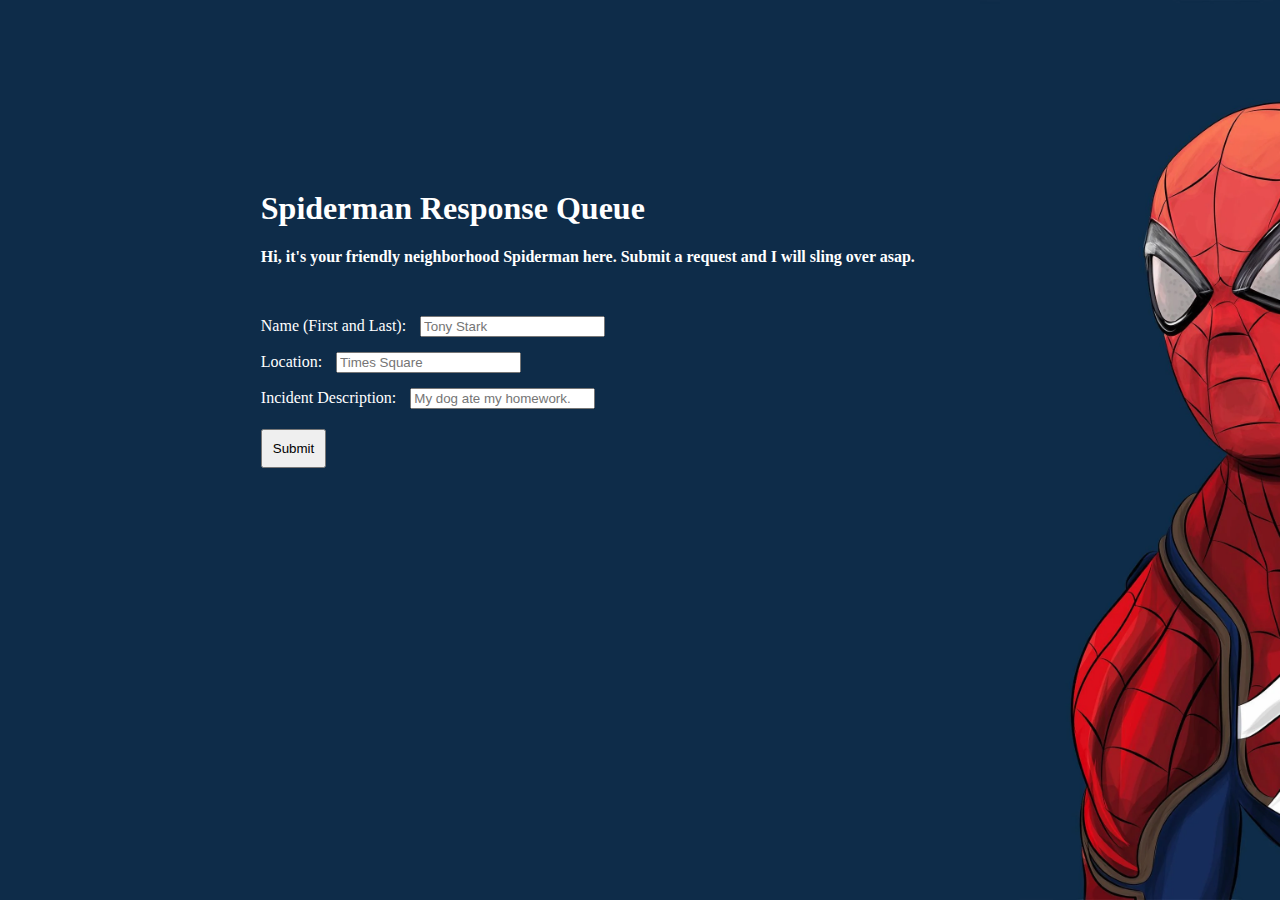
<file: final/index.html>
<!DOCTYPE html>
<html lang="en">

<head>
    <meta charset="UTF-8">
    <meta http-equiv="X-UA-Compatible" content="IE=edge">
    <meta name="viewport" content="width=device-width, initial-scale=1.0">
    <!-- 
        Lines 14 and 15 (next 2 lines) link style.css and main.js with index.html. 
        Think of is as style (your closet) and functionality (your bathroom) being invited ivited in to the same house as index.html.
        And the html can accress the look and tools it's components need to function. Like going to your closet to pick out clothes. 
        And going to your bathroom to brush your team when you need to (monring and evening).
    -->
    <link rel="stylesheet" href="style.css">
    <script src="main.js"></script>
    <title>Spiderman Reponse Queue</title>
</head>
<!-- This is our body -->

<body>
    <div class="mainpage">
        <!-- Text description and title that get displayed -->
        <h1> Spiderman Response Queue</h1>
        <h4> Hi, it's your friendly neighborhood Spiderman here. Submit a request and I will sling over asap.</h4>

        <!-- Form element that collects user input. And sends it to the JS function 
            submission_confirmation(e) when a submission happens.
        -->
        <form class="query-form">
            <div class="form-inputs">
                <label for="name"> Name (First and Last):</label>
                <input type="text" id="name" placeholder="Tony Stark">
            </div>

            <div class="form-inputs">
                <label for="location">Location:</label>
                <input type="text" id="location" placeholder="Times Square">
            </div>

            <div class="form-inputs">
                <label for="incident">Incident Description:</label>
                <input type="text" id="incident" placeholder="My dog ate my homework.">
            </div>
            <!-- Button that triggers submission event -->
            <button type="submit" onclick="submission_confirmation(event)">Submit</button>
        </form>

    </div>

</body>



</html>
</file>
<file: final/style.css>
/* HTML object based styling */
body {
    background-image: url(photos/kewl_spidey.webp);
    background-size: cover;
    background-attachment:fixed;
    color: white
    
}

label {
    padding-right: 10px
}

button {
    margin-top: 20px;
    padding: 10px;
}

/* class based styling */
.mainpage {
    margin-top: 15%;
    margin-left: 20%;
}

.query-form {
    margin-top: 50px
    
}

.form-inputs {
    margin-top: 15px;
    
}
</file>
